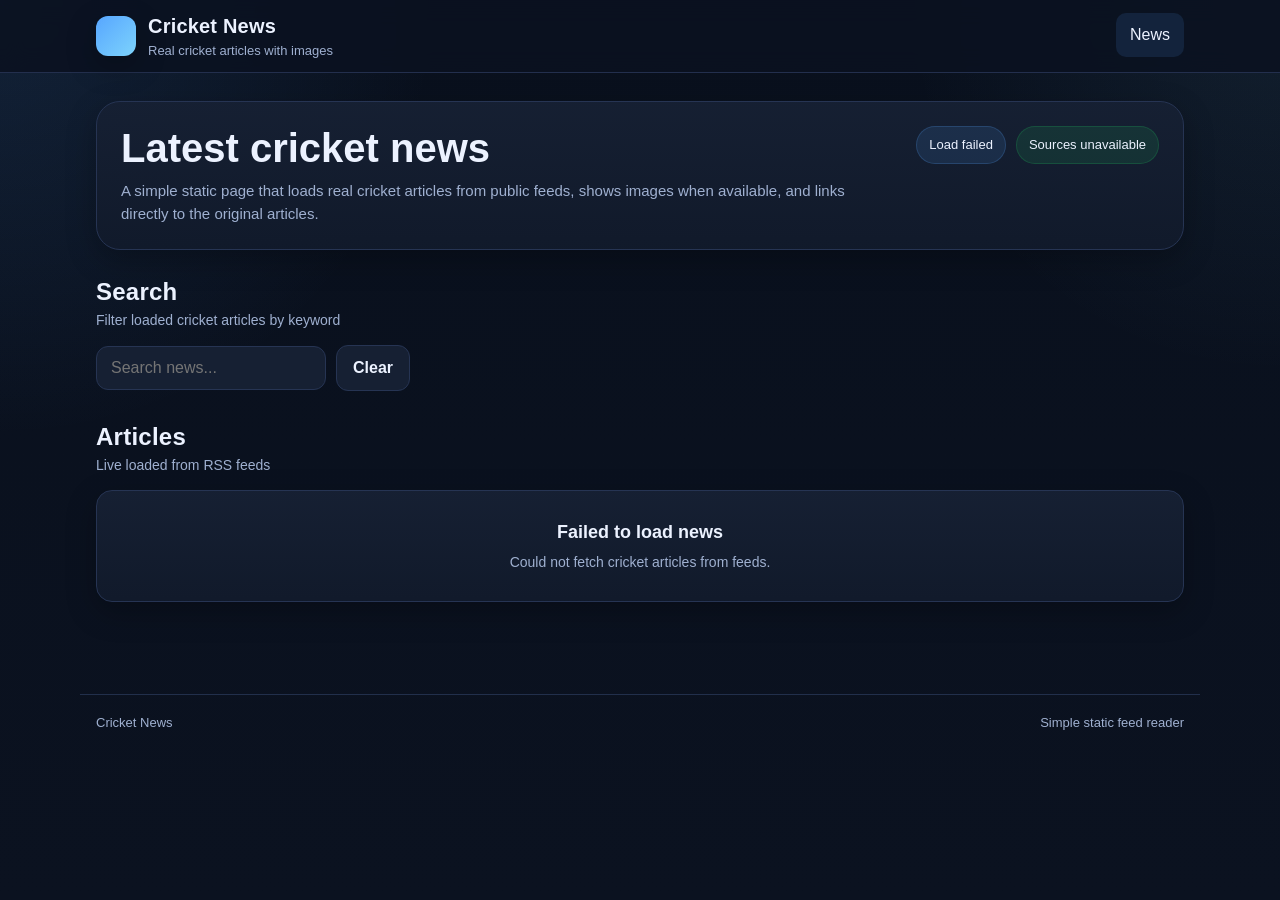
<file: index.html>
<!DOCTYPE html>
<html lang="en">
<head>
    <meta charset="UTF-8">
    <meta name="viewport" content="width=device-width, initial-scale=1.0">
    <title>Cricket News</title>
    <meta name="description" content="Simple cricket news page with real articles and images.">
    <link rel="stylesheet" href="styles.css">
</head>
<body>
    <header class="site-header">
        <div class="container header-inner">
            <a href="index.html" class="brand" aria-label="Cricket News Home">
                <div class="brand-mark"></div>
                <div class="brand-text">
                    <div class="brand-title">Cricket News</div>
                    <div class="brand-subtitle">Real cricket articles with images</div>
                </div>
            </a>

            <nav class="nav" aria-label="Main navigation">
                <a class="nav-link" data-nav href="index.html">News</a>
            </nav>
        </div>
    </header>

    <main class="page">
        <div class="container">
            <section class="hero">
                <div class="hero-top">
                    <div class="hero-copy">
                        <h1>Latest cricket news</h1>
                        <p>
                            A simple static page that loads real cricket articles from public feeds,
                            shows images when available, and links directly to the original articles.
                        </p>
                    </div>

                    <div class="hero-meta">
                        <div class="badge" id="articlesCountBadge">Checking articles...</div>
                        <div class="badge ok" id="sourcesBadge">Loading sources...</div>
                    </div>
                </div>
            </section>

            <section class="section">
                <div class="section-head">
                    <div>
                        <div class="section-title">Search</div>
                        <div class="section-subtitle">Filter loaded cricket articles by keyword</div>
                    </div>
                </div>

                <div class="toolbar">
                    <input
                        class="input"
                        type="text"
                        id="searchInput"
                        placeholder="Search news..."
                        aria-label="Search cricket news"
                    >
                    <button class="button secondary" id="clearSearchButton" type="button">Clear</button>
                </div>
            </section>

            <section class="section">
                <div class="section-head">
                    <div>
                        <div class="section-title">Articles</div>
                        <div class="section-subtitle">Live loaded from RSS feeds</div>
                    </div>
                </div>

                <div id="newsGrid" class="grid news">
                    <div class="state-box">
                        <div class="loader"></div>
                        <div class="state-title">Loading news</div>
                        <div class="state-text">Getting cricket articles and images from public feeds.</div>
                    </div>
                </div>
            </section>
        </div>
    </main>

    <footer class="site-footer">
        <div class="container footer-inner">
            <div>Cricket News</div>
            <div>Simple static feed reader</div>
        </div>
    </footer>

    <script src="app.js"></script>
    <script src="index.js"></script>
</body>
</html>
</file>
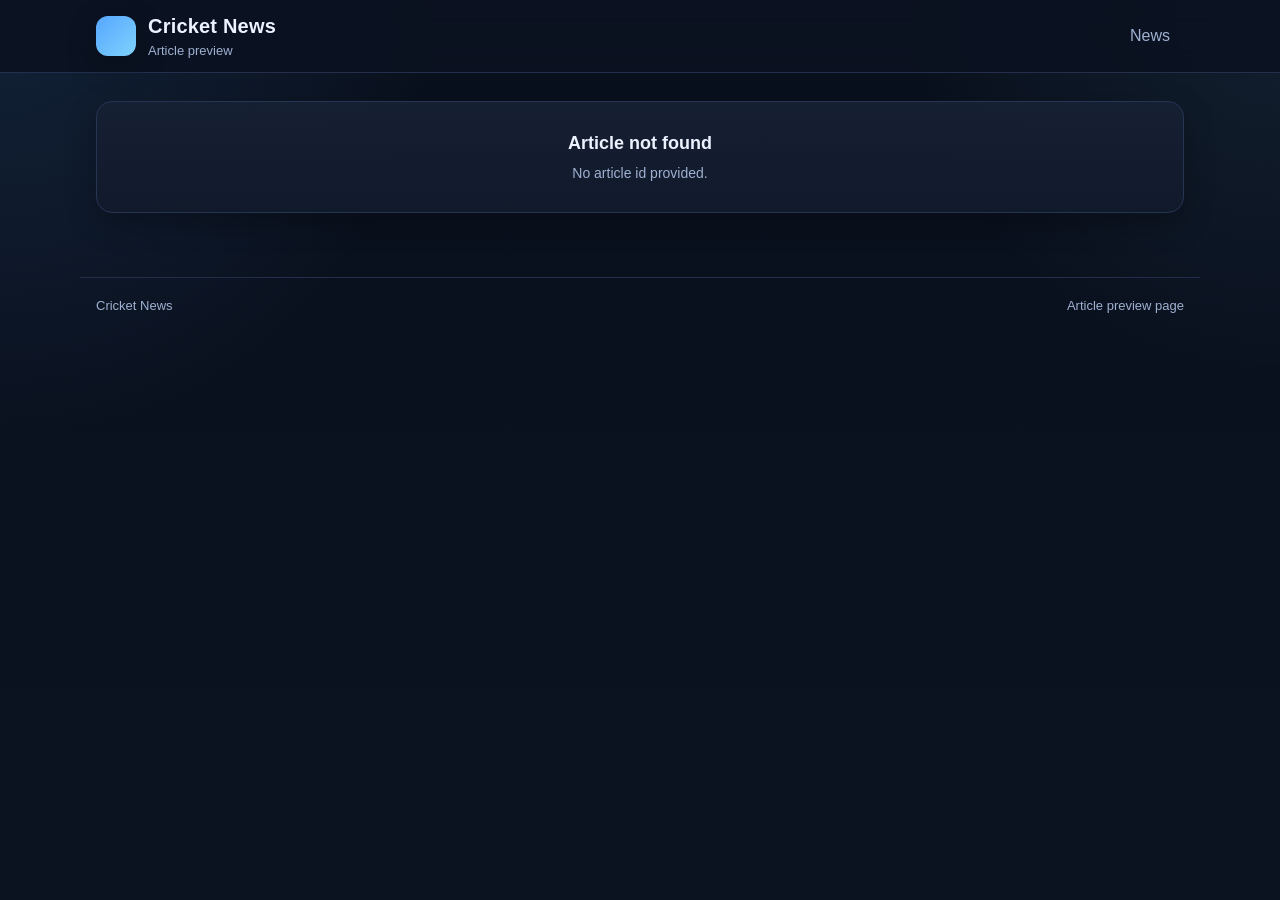
<file: article.html>
<!DOCTYPE html>
<html lang="en">
<head>
    <meta charset="UTF-8">
    <meta name="viewport" content="width=device-width, initial-scale=1.0">
    <title>Article</title>
    <meta name="description" content="Cricket article preview with link to original source.">
    <link rel="stylesheet" href="styles.css">
</head>
<body>
    <header class="site-header">
        <div class="container header-inner">
            <a href="index.html" class="brand" aria-label="Cricket News Home">
                <div class="brand-mark"></div>
                <div class="brand-text">
                    <div class="brand-title">Cricket News</div>
                    <div class="brand-subtitle">Article preview</div>
                </div>
            </a>

            <nav class="nav">
                <a class="nav-link" data-nav href="index.html">News</a>
            </nav>
        </div>
    </header>

    <main class="page">
        <div class="container">
            <section id="articleContainer">
                <div class="state-box">
                    <div class="loader"></div>
                    <div class="state-title">Loading article</div>
                    <div class="state-text">Preparing article preview.</div>
                </div>
            </section>
        </div>
    </main>

    <footer class="site-footer">
        <div class="container footer-inner">
            <div>Cricket News</div>
            <div>Article preview page</div>
        </div>
    </footer>

    <script src="app.js"></script>
    <script>
        document.addEventListener('DOMContentLoaded', function () {
            loadArticle();
        });

        async function loadArticle() {
            const container = document.getElementById('articleContainer');
            const id = getQueryParam('id');

            if (!id) {
                renderState(container, createEmptyState(
                    'Article not found',
                    'No article id provided.'
                ));
                return;
            }

            try {
                const articles = await fetchCricketNewsFeed();
                const article = getArticleById(articles, id);

                if (!article) {
                    renderState(container, createEmptyState(
                        'Article not found',
                        'This article is no longer available in the feed.'
                    ));
                    return;
                }

                document.title = article.title + ' | Cricket News';

                container.innerHTML = `
                    <article class="card article-card">
                        ${article.image ? `
                            <img class="article-image" src="${escapeHtml(article.image)}" alt="${escapeHtml(article.title)}">
                        ` : ''}

                        <div class="card-body">
                            <h1 class="article-title">${escapeHtml(article.title)}</h1>

                            <div class="article-meta">
                                ${escapeHtml(article.sourceName)}
                                ${article.published ? ' • ' + escapeHtml(formatDisplayDateTime(article.published)) : ''}
                            </div>

                            <div class="article-desc" style="margin-top:12px;">
                                ${escapeHtml(article.description || 'Open the full article to read more.')}
                            </div>

                            <a class="button" style="margin-top:16px;" 
                               href="${escapeHtml(article.link)}" 
                               target="_blank" 
                               rel="noopener noreferrer">
                               Read Full Article
                            </a>
                        </div>
                    </article>
                `;
            } catch (error) {
                console.error('=ARTICLE ERROR=', error);

                renderState(container, createErrorState(
                    'Failed to load article',
                    'Could not fetch article data.'
                ));
            }
        }
    </script>
</body>
</html>
</file>
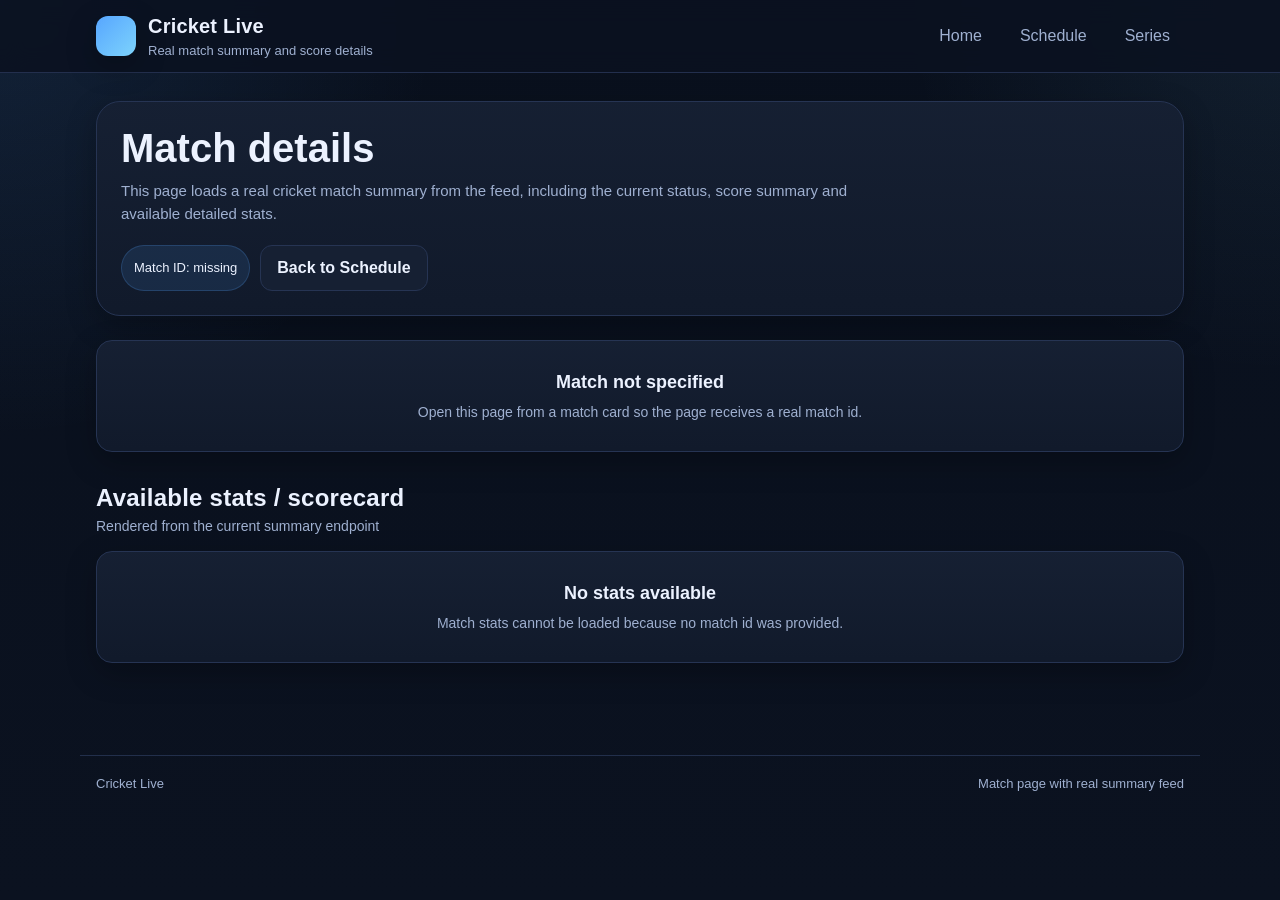
<file: match.html>
<!DOCTYPE html>
<html lang="en">
<head>
    <meta charset="UTF-8">
    <meta name="viewport" content="width=device-width, initial-scale=1.0">
    <title>Match Details</title>
    <meta name="description" content="Detailed cricket match page with live summary and scorecard data.">
    <link rel="stylesheet" href="styles.css">
</head>
<body>
    <header class="site-header">
        <div class="container header-inner">
            <a href="index.html" class="brand" aria-label="Cricket Live Home">
                <div class="brand-mark"></div>
                <div class="brand-text">
                    <div class="brand-title">Cricket Live</div>
                    <div class="brand-subtitle">Real match summary and score details</div>
                </div>
            </a>

            <nav class="nav" aria-label="Main navigation">
                <a class="nav-link" data-nav href="index.html">Home</a>
                <a class="nav-link" data-nav href="schedule.html">Schedule</a>
                <a class="nav-link" data-nav href="series.html">Series</a>
            </nav>
        </div>
    </header>

    <main class="page">
        <div class="container">
            <section class="hero">
                <div class="hero-top">
                    <div class="hero-copy">
                        <h1>Match details</h1>
                        <p>
                            This page loads a real cricket match summary from the feed,
                            including the current status, score summary and available detailed stats.
                        </p>
                    </div>

                    <div class="hero-meta">
                        <div class="badge" id="matchIdBadge">Match ID: loading...</div>
                        <a class="button secondary" href="schedule.html">Back to Schedule</a>
                    </div>
                </div>
            </section>

            <section class="section">
                <div id="matchSummary">
                    <div class="state-box">
                        <div class="loader"></div>
                        <div class="state-title">Loading match summary</div>
                        <div class="state-text">Getting live cricket match details.</div>
                    </div>
                </div>
            </section>

            <section class="section">
                <div class="section-head">
                    <div>
                        <div class="section-title">Available stats / scorecard</div>
                        <div class="section-subtitle">Rendered from the current summary endpoint</div>
                    </div>
                </div>

                <div id="matchStats">
                    <div class="state-box">
                        <div class="loader"></div>
                        <div class="state-title">Loading score details</div>
                        <div class="state-text">Preparing available batting, bowling or scoring information.</div>
                    </div>
                </div>
            </section>
        </div>
    </main>

    <footer class="site-footer">
        <div class="container footer-inner">
            <div>Cricket Live</div>
            <div>Match page with real summary feed</div>
        </div>
    </footer>

    <script src="app.js"></script>
    <script src="match.js"></script>
</body>
</html>
</file>
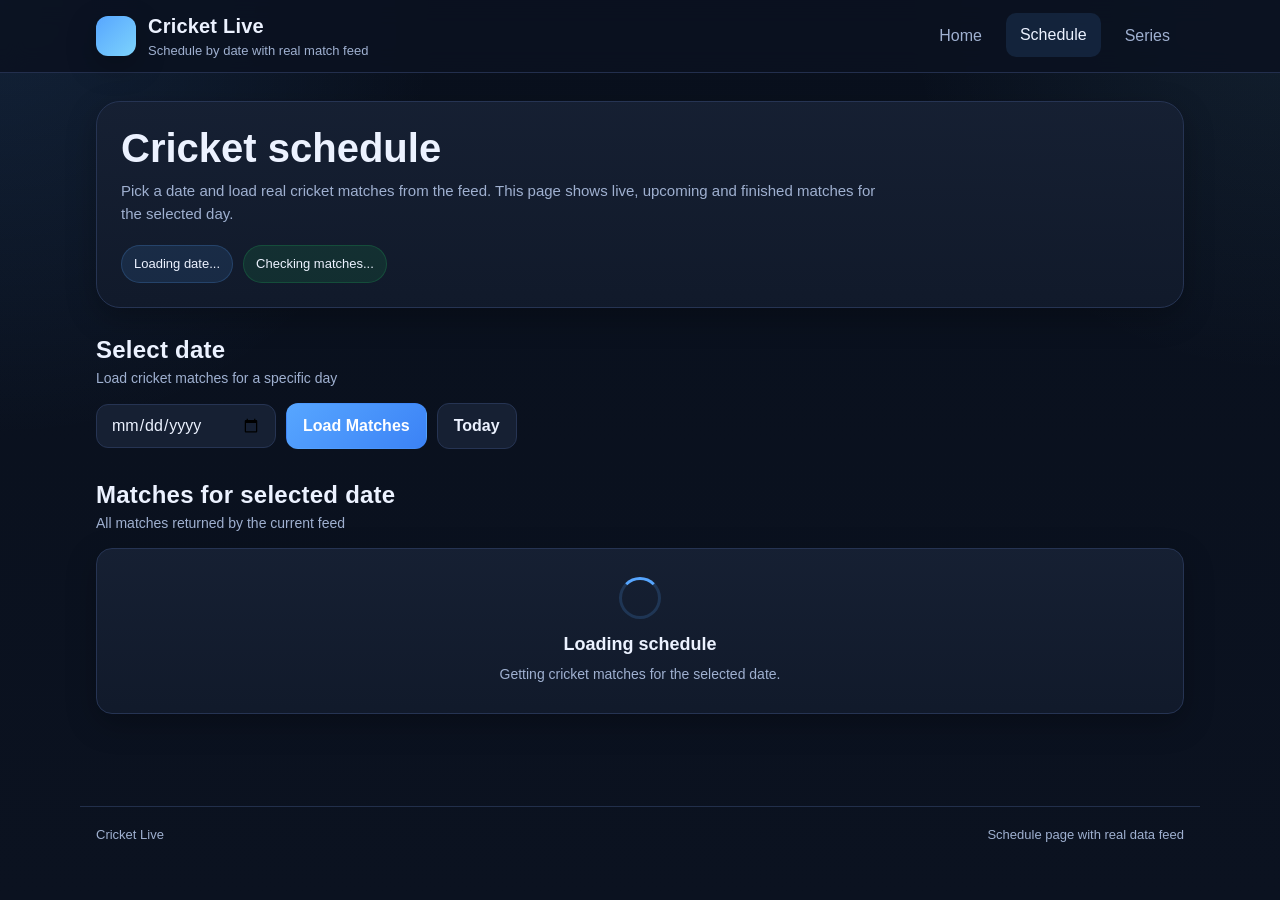
<file: schedule.html>
<!DOCTYPE html>
<html lang="en">
<head>
    <meta charset="UTF-8">
    <meta name="viewport" content="width=device-width, initial-scale=1.0">
    <title>Cricket Schedule</title>
    <meta name="description" content="Cricket schedule with real match data by date.">
    <link rel="stylesheet" href="styles.css">
</head>
<body>
    <header class="site-header">
        <div class="container header-inner">
            <a href="index.html" class="brand" aria-label="Cricket Live Home">
                <div class="brand-mark"></div>
                <div class="brand-text">
                    <div class="brand-title">Cricket Live</div>
                    <div class="brand-subtitle">Schedule by date with real match feed</div>
                </div>
            </a>

            <nav class="nav" aria-label="Main navigation">
                <a class="nav-link" data-nav href="index.html">Home</a>
                <a class="nav-link" data-nav href="schedule.html">Schedule</a>
                <a class="nav-link" data-nav href="series.html">Series</a>
            </nav>
        </div>
    </header>

    <main class="page">
        <div class="container">
            <section class="hero">
                <div class="hero-top">
                    <div class="hero-copy">
                        <h1>Cricket schedule</h1>
                        <p>
                            Pick a date and load real cricket matches from the feed.
                            This page shows live, upcoming and finished matches for the selected day.
                        </p>
                    </div>

                    <div class="hero-meta">
                        <div class="badge">
                            <span id="selectedDateBadge">Loading date...</span>
                        </div>
                        <div class="badge ok">
                            <span id="scheduleCountBadge">Checking matches...</span>
                        </div>
                    </div>
                </div>
            </section>

            <section class="section">
                <div class="section-head">
                    <div>
                        <div class="section-title">Select date</div>
                        <div class="section-subtitle">Load cricket matches for a specific day</div>
                    </div>
                </div>

                <div class="toolbar">
                    <input
                        class="input"
                        type="date"
                        id="scheduleDateInput"
                        aria-label="Schedule date"
                    >
                    <button class="button" id="loadScheduleButton" type="button">Load Matches</button>
                    <button class="button secondary" id="todayScheduleButton" type="button">Today</button>
                </div>
            </section>

            <section class="section">
                <div class="section-head">
                    <div>
                        <div class="section-title">Matches for selected date</div>
                        <div class="section-subtitle">All matches returned by the current feed</div>
                    </div>
                </div>

                <div id="scheduleMatches" class="grid matches">
                    <div class="state-box">
                        <div class="loader"></div>
                        <div class="state-title">Loading schedule</div>
                        <div class="state-text">Getting cricket matches for the selected date.</div>
                    </div>
                </div>
            </section>
        </div>
    </main>

    <footer class="site-footer">
        <div class="container footer-inner">
            <div>Cricket Live</div>
            <div>Schedule page with real data feed</div>
        </div>
    </footer>

    <script src="app.js"></script>
    <script src="schedule.js"></script>
</body>
</html>
</file>
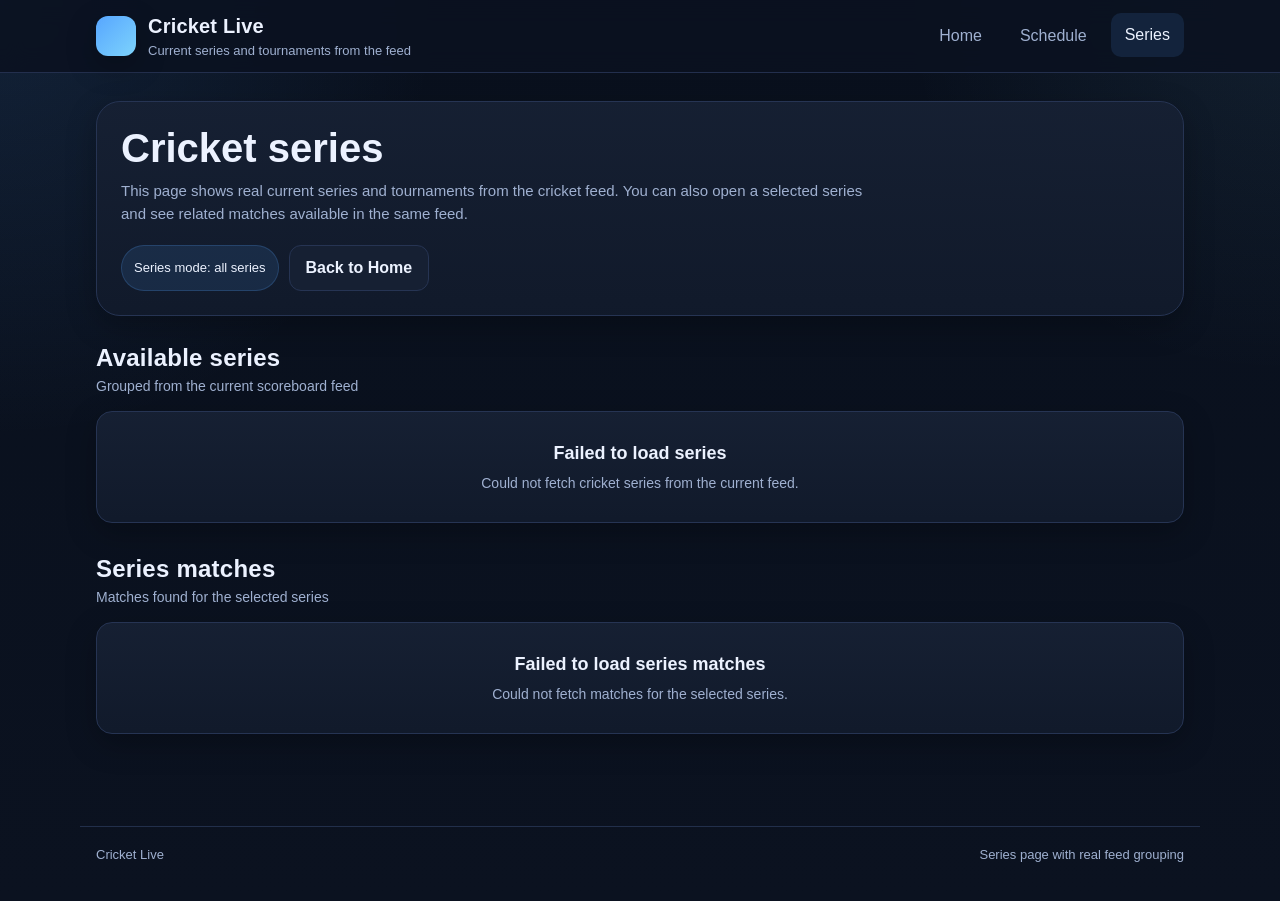
<file: series.html>
<!DOCTYPE html>
<html lang="en">
<head>
    <meta charset="UTF-8">
    <meta name="viewport" content="width=device-width, initial-scale=1.0">
    <title>Cricket Series</title>
    <meta name="description" content="Cricket series and tournaments from the current live feed.">
    <link rel="stylesheet" href="styles.css">
</head>
<body>
    <header class="site-header">
        <div class="container header-inner">
            <a href="index.html" class="brand" aria-label="Cricket Live Home">
                <div class="brand-mark"></div>
                <div class="brand-text">
                    <div class="brand-title">Cricket Live</div>
                    <div class="brand-subtitle">Current series and tournaments from the feed</div>
                </div>
            </a>

            <nav class="nav" aria-label="Main navigation">
                <a class="nav-link" data-nav href="index.html">Home</a>
                <a class="nav-link" data-nav href="schedule.html">Schedule</a>
                <a class="nav-link" data-nav href="series.html">Series</a>
            </nav>
        </div>
    </header>

    <main class="page">
        <div class="container">
            <section class="hero">
                <div class="hero-top">
                    <div class="hero-copy">
                        <h1>Cricket series</h1>
                        <p>
                            This page shows real current series and tournaments from the cricket feed.
                            You can also open a selected series and see related matches available in the same feed.
                        </p>
                    </div>

                    <div class="hero-meta">
                        <div class="badge" id="seriesModeBadge">Loading series...</div>
                        <a class="button secondary" href="index.html">Back to Home</a>
                    </div>
                </div>
            </section>

            <section class="section" id="seriesListSection">
                <div class="section-head">
                    <div>
                        <div class="section-title">Available series</div>
                        <div class="section-subtitle">Grouped from the current scoreboard feed</div>
                    </div>
                </div>

                <div id="seriesGrid" class="grid series">
                    <div class="state-box">
                        <div class="loader"></div>
                        <div class="state-title">Loading series</div>
                        <div class="state-text">Getting current cricket series and tournaments.</div>
                    </div>
                </div>
            </section>

            <section class="section" id="seriesMatchesSection">
                <div class="section-head">
                    <div>
                        <div class="section-title" id="seriesMatchesTitle">Series matches</div>
                        <div class="section-subtitle" id="seriesMatchesSubtitle">Matches found for the selected series</div>
                    </div>
                </div>

                <div id="seriesMatches" class="grid matches">
                    <div class="state-box">
                        <div class="state-title">Choose a series</div>
                        <div class="state-text">Open this page from a series card or click a series below.</div>
                    </div>
                </div>
            </section>
        </div>
    </main>

    <footer class="site-footer">
        <div class="container footer-inner">
            <div>Cricket Live</div>
            <div>Series page with real feed grouping</div>
        </div>
    </footer>

    <script src="app.js"></script>
    <script src="series.js"></script>
</body>
</html>
</file>
<file: styles.css>
* {
    margin: 0;
    padding: 0;
    box-sizing: border-box;
}

:root {
    --bg: #0b1220;
    --bg-soft: #111a2b;
    --panel: #162033;
    --panel-2: #1b2740;
    --line: #263453;
    --text: #ecf2ff;
    --muted: #9fb0d0;
    --accent: #57a6ff;
    --accent-2: #7dd3fc;
    --live: #ef4444;
    --ok: #22c55e;
    --warn: #f59e0b;
    --shadow: 0 10px 30px rgba(0, 0, 0, 0.25);
    --radius: 16px;
    --radius-sm: 12px;
    --max-width: 1120px;
}

html {
    scroll-behavior: smooth;
}

body {
    font-family: Inter, -apple-system, BlinkMacSystemFont, "Segoe UI", Roboto, Arial, sans-serif;
    background:
        radial-gradient(circle at top left, rgba(87, 166, 255, 0.12), transparent 28%),
        radial-gradient(circle at top right, rgba(125, 211, 252, 0.08), transparent 24%),
        linear-gradient(180deg, #09101d 0%, #0b1220 100%);
    color: var(--text);
    line-height: 1.5;
    min-height: 100vh;
}

a {
    color: inherit;
    text-decoration: none;
}

img {
    max-width: 100%;
    display: block;
}

button,
input,
select {
    font: inherit;
}

button {
    cursor: pointer;
    border: none;
    background: none;
    color: inherit;
}

.container {
    width: 100%;
    max-width: var(--max-width);
    margin: 0 auto;
    padding: 0 16px;
}

.site-header {
    position: sticky;
    top: 0;
    z-index: 50;
    background: rgba(11, 18, 32, 0.88);
    backdrop-filter: blur(12px);
    border-bottom: 1px solid rgba(38, 52, 83, 0.9);
}

.header-inner {
    min-height: 72px;
    display: flex;
    align-items: center;
    justify-content: space-between;
    gap: 16px;
}

.brand {
    display: flex;
    align-items: center;
    gap: 12px;
    min-width: 0;
}

.brand-mark {
    width: 40px;
    height: 40px;
    border-radius: 12px;
    background: linear-gradient(135deg, var(--accent) 0%, var(--accent-2) 100%);
    box-shadow: var(--shadow);
    flex-shrink: 0;
}

.brand-text {
    min-width: 0;
}

.brand-title {
    font-size: 20px;
    font-weight: 700;
    letter-spacing: 0.01em;
}

.brand-subtitle {
    color: var(--muted);
    font-size: 13px;
    white-space: nowrap;
    overflow: hidden;
    text-overflow: ellipsis;
}

.nav {
    display: flex;
    align-items: center;
    gap: 10px;
    flex-wrap: wrap;
}

.nav-link {
    padding: 10px 14px;
    border-radius: 10px;
    color: var(--muted);
    transition: background-color 0.18s ease, color 0.18s ease, transform 0.18s ease;
}

.nav-link:hover,
.nav-link.active {
    background: rgba(87, 166, 255, 0.12);
    color: var(--text);
    transform: translateY(-1px);
}

.page {
    padding: 28px 0 40px;
}

.hero {
    margin-bottom: 24px;
    padding: 24px;
    background: linear-gradient(180deg, rgba(22, 32, 51, 0.96) 0%, rgba(17, 26, 43, 0.96) 100%);
    border: 1px solid var(--line);
    border-radius: 24px;
    box-shadow: var(--shadow);
}

.hero-top {
    display: flex;
    align-items: flex-start;
    justify-content: space-between;
    gap: 20px;
    flex-wrap: wrap;
}

.hero-copy h1 {
    font-size: clamp(28px, 4vw, 40px);
    line-height: 1.1;
    margin-bottom: 10px;
}

.hero-copy p {
    max-width: 760px;
    color: var(--muted);
    font-size: 15px;
}

.hero-meta {
    display: flex;
    gap: 10px;
    flex-wrap: wrap;
}

.badge {
    display: inline-flex;
    align-items: center;
    gap: 8px;
    min-height: 36px;
    padding: 8px 12px;
    border-radius: 999px;
    background: rgba(87, 166, 255, 0.12);
    border: 1px solid rgba(87, 166, 255, 0.2);
    color: var(--text);
    font-size: 13px;
    white-space: nowrap;
}

.badge.live {
    background: rgba(239, 68, 68, 0.12);
    border-color: rgba(239, 68, 68, 0.2);
}

.badge.ok {
    background: rgba(34, 197, 94, 0.12);
    border-color: rgba(34, 197, 94, 0.2);
}

.badge.warn {
    background: rgba(245, 158, 11, 0.12);
    border-color: rgba(245, 158, 11, 0.2);
}

.section {
    margin-bottom: 28px;
}

.section-head {
    display: flex;
    align-items: center;
    justify-content: space-between;
    gap: 16px;
    margin-bottom: 14px;
    flex-wrap: wrap;
}

.section-title {
    font-size: 24px;
    font-weight: 700;
    letter-spacing: 0.01em;
}

.section-subtitle {
    color: var(--muted);
    font-size: 14px;
}

.toolbar {
    display: flex;
    align-items: center;
    gap: 10px;
    flex-wrap: wrap;
}

.input,
.select {
    height: 44px;
    min-width: 180px;
    padding: 0 14px;
    color: var(--text);
    background: var(--panel);
    border: 1px solid var(--line);
    border-radius: 12px;
    outline: none;
    transition: border-color 0.18s ease, background-color 0.18s ease;
}

.input:focus,
.select:focus {
    border-color: var(--accent);
}

.button {
    min-height: 44px;
    padding: 10px 16px;
    border-radius: 12px;
    background: linear-gradient(135deg, var(--accent) 0%, #3b82f6 100%);
    color: white;
    font-weight: 600;
    border: 1px solid transparent;
    transition: transform 0.18s ease, opacity 0.18s ease, filter 0.18s ease;
}

.button:hover {
    transform: translateY(-1px);
    filter: brightness(1.04);
}

.button.secondary {
    background: var(--panel);
    color: var(--text);
    border-color: var(--line);
}

.button.ghost {
    background: transparent;
    border: 1px solid var(--line);
    color: var(--muted);
}

.grid {
    display: grid;
    gap: 16px;
}

.grid.matches {
    grid-template-columns: repeat(auto-fit, minmax(320px, 1fr));
}

.grid.series {
    grid-template-columns: repeat(auto-fit, minmax(260px, 1fr));
}

.grid.news {
    grid-template-columns: repeat(auto-fit, minmax(300px, 1fr));
}

.card {
    background: linear-gradient(180deg, rgba(22, 32, 51, 0.98) 0%, rgba(17, 26, 43, 0.98) 100%);
    border: 1px solid var(--line);
    border-radius: var(--radius);
    box-shadow: var(--shadow);
}

.card-body {
    padding: 18px;
}

.match-card {
    display: flex;
    flex-direction: column;
    gap: 14px;
}

.match-top {
    display: flex;
    align-items: center;
    justify-content: space-between;
    gap: 12px;
}

.match-status {
    display: inline-flex;
    align-items: center;
    gap: 8px;
    min-height: 32px;
    padding: 6px 10px;
    border-radius: 999px;
    background: rgba(87, 166, 255, 0.12);
    color: var(--text);
    font-size: 12px;
    font-weight: 600;
    border: 1px solid rgba(87, 166, 255, 0.2);
}

.match-status.live {
    background: rgba(239, 68, 68, 0.14);
    border-color: rgba(239, 68, 68, 0.22);
    color: #ffd9d9;
}

.match-status.finished {
    background: rgba(34, 197, 94, 0.12);
    border-color: rgba(34, 197, 94, 0.2);
}

.match-status.upcoming {
    background: rgba(245, 158, 11, 0.12);
    border-color: rgba(245, 158, 11, 0.2);
}

.match-meta {
    color: var(--muted);
    font-size: 12px;
    text-align: right;
}

.teams {
    display: flex;
    flex-direction: column;
    gap: 12px;
}

.team-row {
    display: grid;
    grid-template-columns: 1fr auto;
    gap: 14px;
    align-items: center;
    padding: 12px 14px;
    background: rgba(255, 255, 255, 0.02);
    border: 1px solid rgba(38, 52, 83, 0.8);
    border-radius: 14px;
}

.team-main {
    min-width: 0;
}

.team-name {
    font-size: 17px;
    font-weight: 700;
    line-height: 1.2;
    margin-bottom: 4px;
}

.team-extra {
    color: var(--muted);
    font-size: 13px;
    line-height: 1.3;
}

.team-score {
    text-align: right;
    font-size: 18px;
    font-weight: 700;
    white-space: nowrap;
}

.match-footer {
    display: flex;
    align-items: center;
    justify-content: space-between;
    gap: 12px;
    flex-wrap: wrap;
    padding-top: 4px;
}

.match-note {
    color: var(--muted);
    font-size: 13px;
}

.match-link {
    display: inline-flex;
    align-items: center;
    justify-content: center;
    min-height: 40px;
    padding: 8px 14px;
    border-radius: 12px;
    background: rgba(87, 166, 255, 0.12);
    border: 1px solid rgba(87, 166, 255, 0.2);
    color: var(--text);
    font-weight: 600;
    transition: transform 0.18s ease, background-color 0.18s ease;
}

.match-link:hover {
    transform: translateY(-1px);
    background: rgba(87, 166, 255, 0.18);
}

.summary-card {
    padding: 20px;
}

.summary-top {
    display: flex;
    align-items: flex-start;
    justify-content: space-between;
    gap: 16px;
    margin-bottom: 18px;
    flex-wrap: wrap;
}

.summary-title {
    font-size: clamp(24px, 3vw, 32px);
    line-height: 1.15;
    margin-bottom: 8px;
}

.summary-subtitle {
    color: var(--muted);
    font-size: 14px;
}

.info-list {
    display: grid;
    grid-template-columns: repeat(auto-fit, minmax(180px, 1fr));
    gap: 12px;
    margin-bottom: 18px;
}

.info-item {
    padding: 14px;
    border-radius: 14px;
    background: rgba(255, 255, 255, 0.03);
    border: 1px solid rgba(38, 52, 83, 0.85);
}

.info-label {
    color: var(--muted);
    font-size: 12px;
    margin-bottom: 6px;
    text-transform: uppercase;
    letter-spacing: 0.05em;
}

.info-value {
    font-size: 15px;
    font-weight: 600;
    word-break: break-word;
}

.score-strip {
    display: grid;
    gap: 12px;
}

.score-box {
    padding: 14px 16px;
    border-radius: 14px;
    background: rgba(255, 255, 255, 0.03);
    border: 1px solid rgba(38, 52, 83, 0.85);
}

.score-box-name {
    font-size: 15px;
    font-weight: 700;
    margin-bottom: 6px;
}

.score-box-value {
    font-size: 18px;
    font-weight: 700;
}

.score-box-extra {
    margin-top: 4px;
    color: var(--muted);
    font-size: 13px;
}

.table-wrap {
    overflow-x: auto;
    border-radius: 14px;
    border: 1px solid var(--line);
    background: rgba(255, 255, 255, 0.02);
}

.table {
    width: 100%;
    border-collapse: collapse;
    min-width: 680px;
}

.table th,
.table td {
    padding: 12px 14px;
    border-bottom: 1px solid rgba(38, 52, 83, 0.85);
    text-align: left;
    vertical-align: top;
}

.table th {
    color: var(--muted);
    font-size: 12px;
    text-transform: uppercase;
    letter-spacing: 0.05em;
    background: rgba(255, 255, 255, 0.02);
}

.table tr:last-child td {
    border-bottom: none;
}

.table td strong {
    font-weight: 700;
}

.series-card,
.article-card {
    height: 100%;
}

.series-card .card-body,
.article-card .card-body {
    display: flex;
    flex-direction: column;
    gap: 12px;
    height: 100%;
}

.series-title,
.article-title {
    font-size: 18px;
    line-height: 1.3;
    font-weight: 700;
}

.series-meta,
.article-meta {
    color: var(--muted);
    font-size: 13px;
}

.series-desc,
.article-desc {
    color: #d9e3f7;
    font-size: 14px;
    line-height: 1.5;
    flex: 1;
}

.article-link,
.series-link {
    display: inline-flex;
    align-items: center;
    gap: 8px;
    color: var(--accent-2);
    font-weight: 600;
}

.article-link:hover,
.series-link:hover {
    text-decoration: underline;
}

.state-box {
    padding: 28px 18px;
    text-align: center;
    background: linear-gradient(180deg, rgba(22, 32, 51, 0.98) 0%, rgba(17, 26, 43, 0.98) 100%);
    border: 1px solid var(--line);
    border-radius: var(--radius);
    box-shadow: var(--shadow);
}

.state-title {
    font-size: 18px;
    font-weight: 700;
    margin-bottom: 6px;
}

.state-text {
    color: var(--muted);
    font-size: 14px;
    max-width: 700px;
    margin: 0 auto;
}

.loader {
    width: 42px;
    height: 42px;
    margin: 0 auto 12px;
    border-radius: 999px;
    border: 3px solid rgba(87, 166, 255, 0.18);
    border-top-color: var(--accent);
    animation: spin 0.9s linear infinite;
}

.inline-loader {
    width: 18px;
    height: 18px;
    border-radius: 999px;
    border: 2px solid rgba(87, 166, 255, 0.18);
    border-top-color: var(--accent);
    animation: spin 0.9s linear infinite;
}

.site-footer {
    padding: 24px 0 36px;
    color: var(--muted);
    font-size: 13px;
}

.footer-inner {
    padding-top: 18px;
    border-top: 1px solid rgba(38, 52, 83, 0.85);
    display: flex;
    align-items: center;
    justify-content: space-between;
    gap: 14px;
    flex-wrap: wrap;
}

.dot-live {
    display: inline-block;
    width: 8px;
    height: 8px;
    border-radius: 999px;
    background: var(--live);
    box-shadow: 0 0 0 6px rgba(239, 68, 68, 0.12);
}

.hidden {
    display: none !important;
}

.muted {
    color: var(--muted) !important;
}

.center {
    text-align: center;
}

@keyframes spin {
    to {
        transform: rotate(360deg);
    }
}

@media (max-width: 900px) {
    .header-inner {
        align-items: flex-start;
        padding: 14px 0;
        flex-direction: column;
    }

    .nav {
        width: 100%;
    }

    .nav-link {
        flex: 1 1 auto;
        text-align: center;
    }
}

@media (max-width: 640px) {
    .page {
        padding-top: 20px;
    }

    .hero {
        padding: 18px;
        border-radius: 20px;
    }

    .section-title {
        font-size: 21px;
    }

    .team-row {
        grid-template-columns: 1fr;
    }

    .team-score {
        text-align: left;
    }

    .match-footer {
        align-items: stretch;
        flex-direction: column;
    }

    .match-link,
    .button,
    .input,
    .select {
        width: 100%;
    }

    .toolbar {
        width: 100%;
        flex-direction: column;
        align-items: stretch;
    }

    .hero-top,
    .section-head,
    .summary-top,
    .footer-inner {
        flex-direction: column;
        align-items: flex-start;
    }
}
</file>
